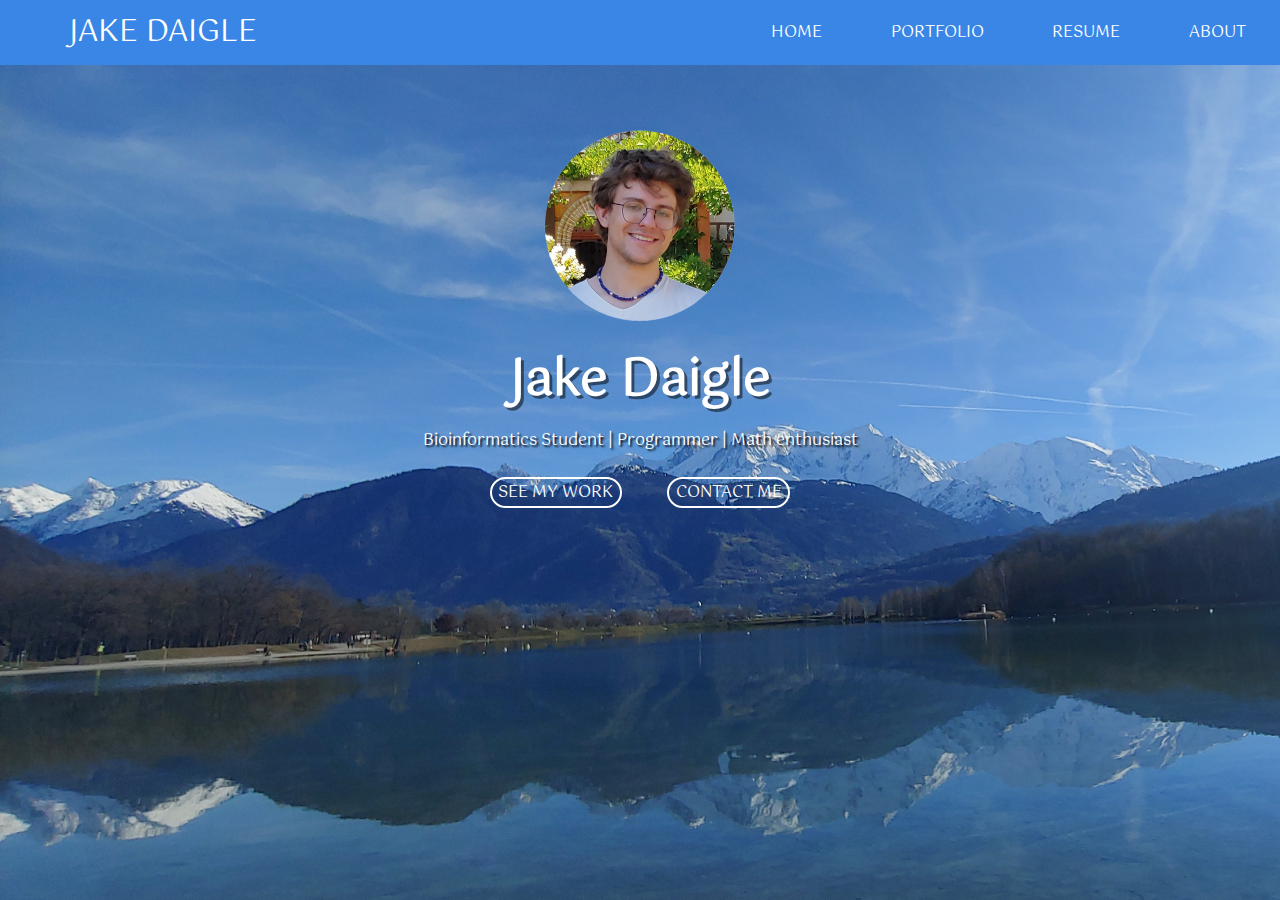
<file: index.html>
<!DOCTYPE html>
<html lang="en">
<head>
    <meta charset="UTF-8">
    <meta name="viewport" content="width=device-width, initial-scale=1.0">
    <title>Jake Daigle</title>
    <link rel="icon" href="images/logo.png">
    <link rel="stylesheet" href="style.css">
    <script src="script.js"></script>
</head>
<body id="homepage">
    <nav id="navBar">
        <div class="name"><a href="index.html">JAKE DAIGLE</a></div>
        <div class="navLink navStart"><a href="index.html" id="current-li">HOME</a></div>
        <div class="navLink dropdown">
            <a  href="portfolio.html">PORTFOLIO</a>
            <div class="dropdown-content">
                <div><a href="data-analysis.html">Data Analysis</a><br></div>
                <div><a href="game-design.html">Game Design</a><br></div>
                <div><a href="machine-learning.html">Machine Learning</a><br></div>
                <div><a href="web-design.html">Website Design</a><br></div>
            </div>
        </div>
        <div class="navLink"><a href="resume.html">RESUME</a></div>
        <div class="navLink"><a href="about.html">ABOUT</a></div>
        <div class="mobile-dropdown" style="font-size: 30px;">
            ≡
            <div class="mobile-dropdown-content">
                <div><a href="index.html">HOME</a><br></div>
                <div><a href="portfolio.html">PORTFOLIO</a><br></div>
                <div><a href="resume.html">RESUME</a><br></div>
                <div><a href="about.html">ABOUT</a><br></div>
            </div>
        </div>
    </nav>

    <img src="images/portrait2.png" alt="Photo of myself">
    <h1>Jake Daigle</h1>
    <p>Bioinformatics Student | Programmer | Math enthusiast</p>

    <ul id="homelinks">
        <li><a href="portfolio.html">SEE MY WORK</a></li>
        <li><a href="resume.html" class="border-glower">CONTACT ME</a></li>
    </ul>
</body>
</html>
</file>
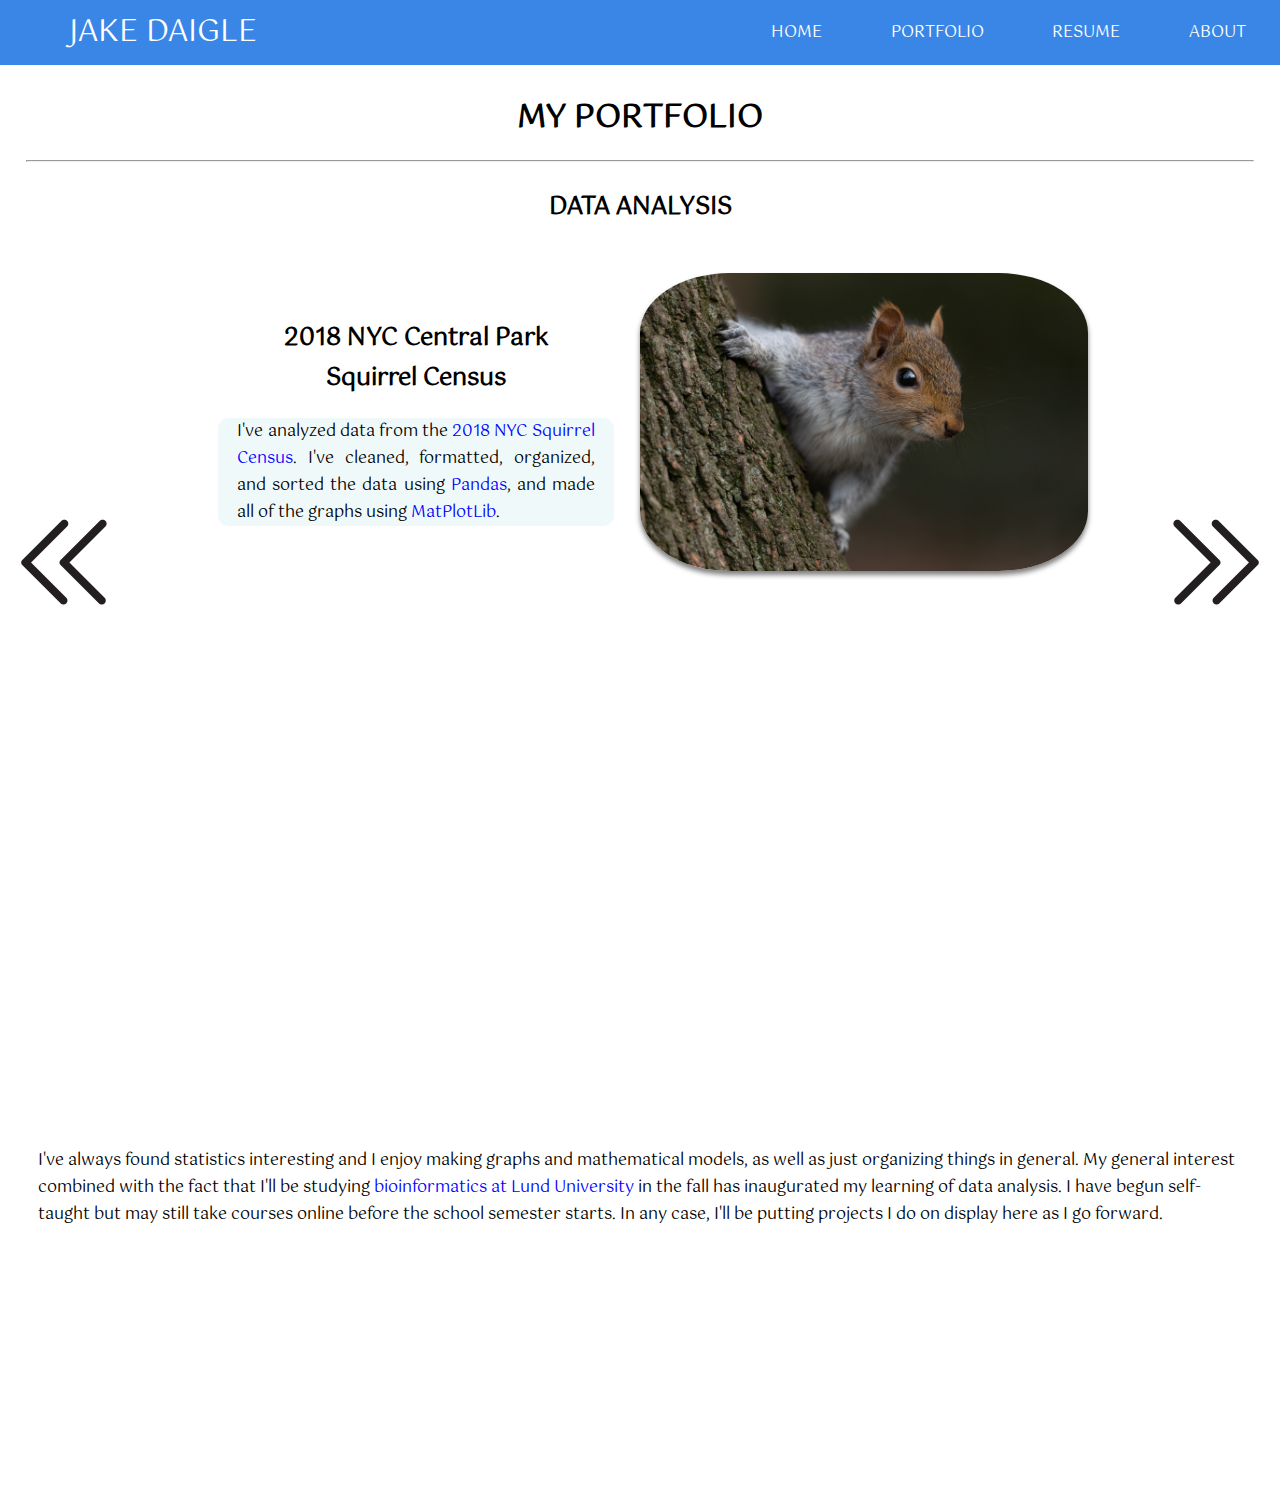
<file: data-analysis.html>
<!DOCTYPE html>
<html lang="en">
<head>
    <meta charset="UTF-8">
    <meta name="viewport" content="width=device-width, initial-scale=1.0">
    <meta name="description" content="Personal portfolio of Jake Daigle">
    <meta name="keywords" content="Daigle, portfolio, resume, CV, python, machine learning, data science">
    <meta name="author" content="Jake Daigle">
    <title>Jake Daigle</title>
    <link rel="icon" href="images/logo.png">
    <link rel="stylesheet" href="style.css">
    <script src="https://ajax.googleapis.com/ajax/libs/jquery/3.7.1/jquery.min.js"></script>
    <script src="script.js"></script>
</head>
<body id="data-analysis-page">
    <nav id="navBar">
        <div class="name"><a href="index.html">JAKE DAIGLE</a></div>
        <div class="navLink navStart"><a href="index.html" id="current-li">HOME</a></div>
        <div class="navLink dropdown">
            <a  href="portfolio.html">PORTFOLIO</a>
            <div class="dropdown-content">
                <div><a href="data-analysis.html">Data Analysis</a><br></div>
                <div><a href="game-design.html">Game Design</a><br></div>
                <div><a href="machine-learning.html">Machine Learning</a><br></div>
                <div><a href="web-design.html">Website Design</a><br></div>
            </div>
        </div>
        <div class="navLink"><a href="resume.html">RESUME</a></div>
        <div class="navLink"><a href="about.html">ABOUT</a></div>
        <div class="mobile-dropdown" style="font-size: 30px;">
            ≡
            <div class="mobile-dropdown-content">
                <div><a href="index.html">HOME</a><br></div>
                <div><a href="portfolio.html">PORTFOLIO</a><br></div>
                <div><a href="resume.html">RESUME</a><br></div>
                <div><a href="about.html">ABOUT</a><br></div>
            </div>
        </div>
    </nav>

    <h1 class="title">MY PORTFOLIO <hr></h1>

    <h2 class="title">DATA ANALYSIS</h2> <!-- ----------------------------------------------------------------------- -->

        <div class="slide-container">

        <img id="leftButton" src="images/arrow_left.png" alt="Left">

        <div class="grandparent" id="scrollingBox">
            <div class="parent">
                <div class="child">
                    <div class="title-slide-text">
                        <h2 style="text-align: center;">
                            2018 NYC Central Park<br>Squirrel Census
                        </h2>

                        <p>
                            I've analyzed data from the
                            <a href="https://github.com/rfordatascience/tidytuesday/tree/master/data/2019/2019-10-29">2018 NYC Squirrel Census</a>.
                            I've cleaned, formatted, organized, and sorted the data using <a href="https://pandas.pydata.org/docs/#">Pandas</a>, and made
                            all of the graphs using <a href="https://matplotlib.org/stable/api/index.html">MatPlotLib</a>.
                        </p>
                    </div>

                    <img class="data-analysis-chart" style="width: 100%; border-radius: 20%;" src="images/squirrels/squirrel_pic.jpg" alt="Image of a squirrel.">
                </div>

                <div class="child">
                    <img class="data-analysis-chart" src="images/squirrels/location.png" alt="">

                    <p>
                        In recording the sightings, census takers noted the precise latitude and longitude the squirrels were spotted at
                        (or perhaps rather where the observer was located). This is a heatmap of that data, or more specifically, a 2D-histogram.
                        Brighter regions of course indicate that there were many spottings in a close vicinity to the location, and darker indicate 
                        there were few or none. I think it's fascinating that just from a handful of squirrel spottings, we can clearly make out
                        where the lakes and buildings are, as no squirrels can be spotted there.
                    </p>
                </div>

                <div class="child">
                    <img class="data-analysis-chart" src="images/squirrels/sightings.png" alt="">

                    <p>
                        A bar plot of the number of recorder sightings over the month the census took place. Interesting to note that
                        on the 13th, over 400 sightings were recorded! This sort of data is useful in examining possible biases in the analysis
                        of the data. If, for example, sightings were only recorded on a specific day of the week, they could be influenced by
                        regular traffic events - for example the park is probably busier on a Saturday than a Monday, and this could influence
                        how/when squirrels are spotted and what they're doing.
                    </p>
                </div>

                <div class="child">
                    <img class="data-analysis-chart" src="images/squirrels/trees.png" alt="">

                    <p>
                        Here I've made a scatterplot of the latitude and longitude of all squirrel sightings in which the census taker included
                        the words "tree" in their extra notes (including variants like "trees", "Tree", etc.). It's not particularly interesting 
                        for this particular dataset, as it communicates relatively the same information as the heatmap, but with different animals 
                        or different study area, or a much larger data set, filtering notes like this could be more informative as it could show us 
                        how tree density relates to where the animal spends its time, locational preference, or just help to understand the arragement
                        and density of different flora.
                    </p>
                </div>

                <div class="child">
                    <img class="data-analysis-chart" src="images/squirrels/colours.png" alt="">

                    <p>
                        Pie charts showing relative proportions of primary (main) and secondary (highlight) fur colours. This sort of analysis
                        is useful in studies involving genetic information, as the phenotype reflects the allele variation. This could possibly
                        be of interest especially when paired with notes from the census takers on behaviour, particularly if observed over
                        longer periods of time. For example, certain colours might be harder for dogs to spot but easier for cats or vice versa.
                    </p>
                </div>

                <div class="child">
                    <img class="data-analysis-chart" src="images/squirrels/heights.png" alt="">

                    <p>
                        Another take on the latitude/longitude plot, but this time a scatterplot where the data points are moved and coloured according to
                        the height the squirrel was spotted at. It's not really for picking out invidivual spotting heights, but rather to see
                        a heightmap of the landscape, showing us where the tallest trees (presumably) are, and also making obvious that the vast 
                        vast majority of squirrels were spotted on the ground or very close.
                    </p>
                </div>
            </div>
        </div>

        <img id="rightButton" src="images/arrow_right.png" alt="Left">

    </div>

    <div class="writeup">
        <p>
            I've always found statistics interesting and I enjoy making graphs and mathematical models, as well as just organizing things
            in general. My general interest combined with the fact that I'll be studying 
            <a href="https://www.lunduniversity.lu.se/lubas/i-uoh-lu-NABIF/18010">bioinformatics at Lund University</a> in the fall has inaugurated
            my learning of data analysis. I have begun self-taught but may still take courses online before the school semester starts. In any case,
            I'll be putting projects I do on display here as I go forward.
        </p>
    </div>
</body>
</html>
</file>
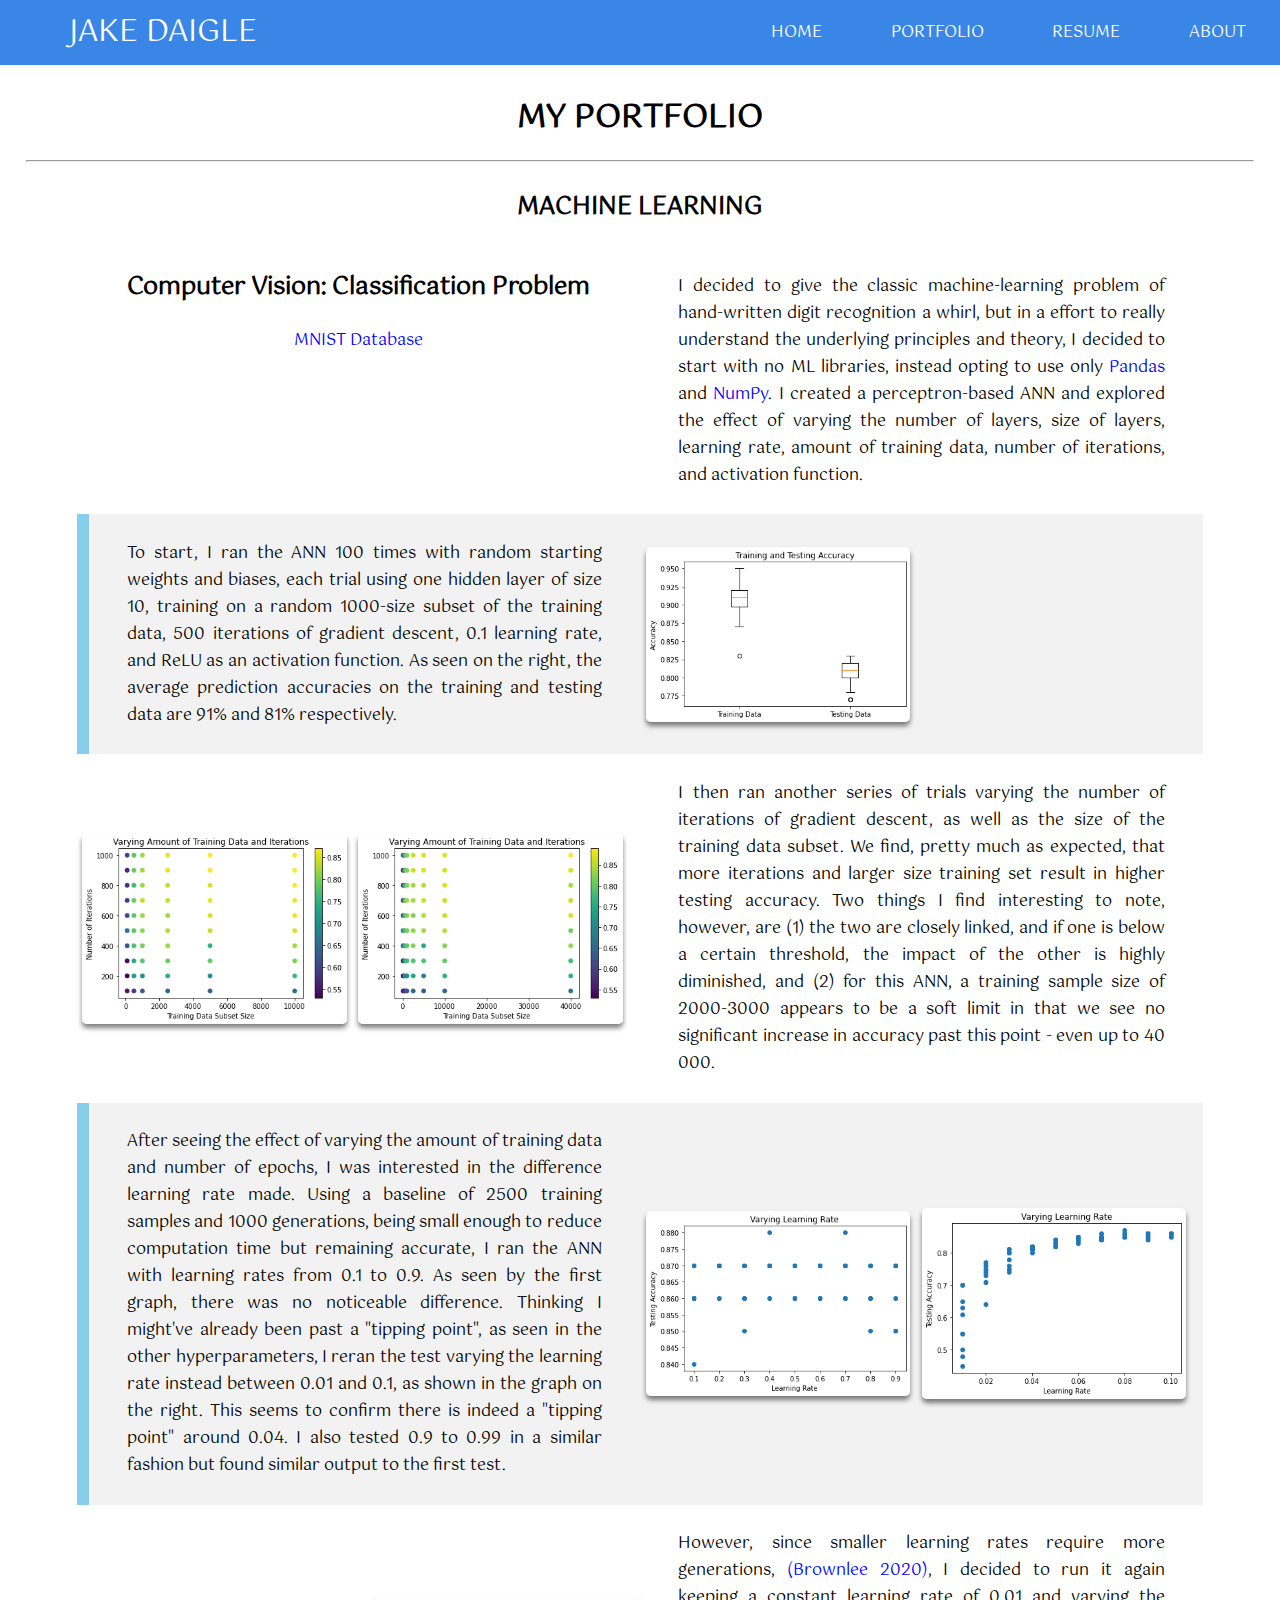
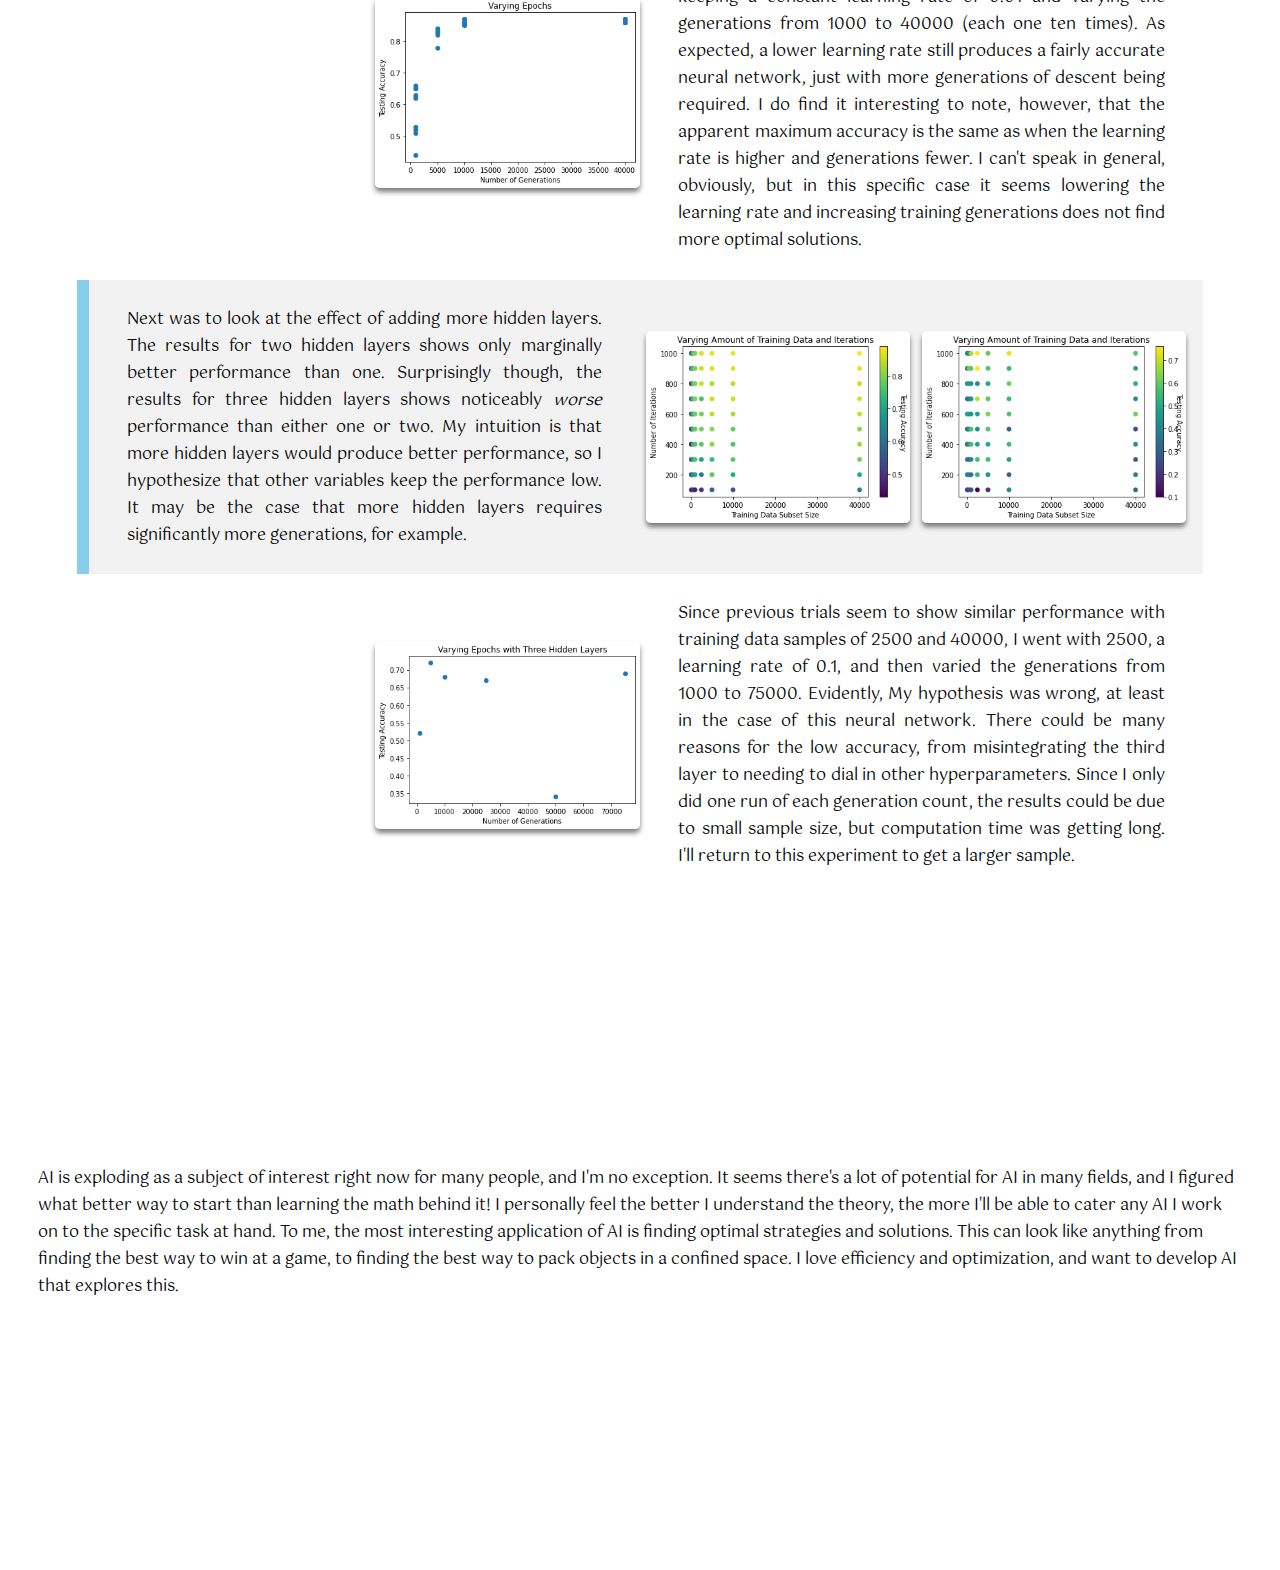
<file: machine-learning.html>
<!DOCTYPE html>
<html lang="en">
<head>
    <meta charset="UTF-8">
    <meta name="viewport" content="width=device-width, initial-scale=1.0">
    <meta name="description" content="Personal portfolio of Jake Daigle">
    <meta name="keywords" content="Daigle, portfolio, resume, CV, python, machine learning, data science">
    <meta name="author" content="Jake Daigle">
    <title>Jake Daigle</title>
    <link rel="icon" href="images/logo.png">
    <link rel="stylesheet" href="style.css">
    <script src="https://ajax.googleapis.com/ajax/libs/jquery/3.7.1/jquery.min.js"></script>
    <script src="script.js"></script>
</head>
<body id="machine-learning-page">
    <nav id="navBar">
        <div class="name"><a href="index.html">JAKE DAIGLE</a></div>
        <div class="navLink navStart"><a href="index.html" id="current-li">HOME</a></div>
        <div class="navLink dropdown">
            <a  href="portfolio.html">PORTFOLIO</a>
            <div class="dropdown-content">
                <div><a href="data-analysis.html">Data Analysis</a><br></div>
                <div><a href="game-design.html">Game Design</a><br></div>
                <div><a href="machine-learning.html">Machine Learning</a><br></div>
                <div><a href="web-design.html">Website Design</a><br></div>
            </div>
        </div>
        <div class="navLink"><a href="resume.html">RESUME</a></div>
        <div class="navLink"><a href="about.html">ABOUT</a></div>
        <div class="mobile-dropdown" style="font-size: 30px;">
            ≡
            <div class="mobile-dropdown-content">
                <div><a href="index.html">HOME</a><br></div>
                <div><a href="portfolio.html">PORTFOLIO</a><br></div>
                <div><a href="resume.html">RESUME</a><br></div>
                <div><a href="about.html">ABOUT</a><br></div>
            </div>
        </div>
    </nav>

    <h1 class="title">MY PORTFOLIO <hr></h1>

    <h2 class="title">MACHINE LEARNING</h2> <!-- ----------------------------------------------------------------------- -->
    <div class="charts">
        <div>
            <h2 style="text-align: center;">
                Computer Vision: Classification Problem
            </h2>
            <p style="justify-self: center;">
                <a href="https://en.wikipedia.org/wiki/MNIST_database">MNIST Database</a>
            </p>
        </div>
        <div class="chart-text">
            <p>
                I decided to give the classic machine-learning problem of hand-written digit recognition a whirl, but in a effort to really understand the underlying
                principles and theory, I decided to start with no ML libraries, instead opting to use only <a href="https://pandas.pydata.org/docs/#">Pandas</a> and 
                <a href="https://numpy.org/doc/stable/">NumPy</a>. I created a perceptron-based ANN and explored the effect of varying the number of layers,  size of layers,
                learning rate, amount of training data, number of iterations, and activation function.
            </p>
        </div>

        <p class="chart-text">
            To start, I ran the ANN 100 times with random starting weights and biases, each trial using one hidden layer of size 10, training on a random 1000-size subset
            of the training data, 500 iterations of gradient descent, 0.1 learning rate, and ReLU as an activation function. As seen on the right, the average
            prediction accuracies on the training and testing data are 91% and 81% respectively.
        </p>

        <div class="machine-learning-chart" >
            <img src="images/ANN/initial_accuracies.png" alt="Data plot">
        </div>

        <div class="machine-learning-chart" >
            <img src="images/ANN/train_and_iter1.png" alt="Graph showing accuracy when varying iterations and training sample size up to 10k">
            <img src="images/ANN/train_and_iter2.png" alt="Graph showing accuracy when varying iterations and training sample size up to 10k">
        </div>
        <p class="chart-text">
            I then ran another series of trials varying the number of iterations of gradient descent, as well as the size of the training data subset. We find, pretty
            much as expected, that more iterations and larger size training set result in higher testing accuracy. Two things I find interesting to note, however, are 
            (1) the two are closely linked, and if one is below a certain threshold, the impact of the other is highly diminished, and (2) for this ANN, a training sample
            size of 2000-3000 appears to be a soft limit in that we see no significant increase in accuracy past this point - even up to 40 000.
        </p>

        <p class="chart-text">
            After seeing the effect of varying the amount of training data and number of epochs, I was interested in the difference learning rate made. Using a baseline of
            2500 training samples and 1000 generations, being small enough to reduce computation time but remaining accurate, I ran the ANN with learning rates from
            0.1 to 0.9. As seen by the first graph, there was no noticeable difference. Thinking I might've already been past a "tipping point", as seen in the other
            hyperparameters, I reran the test varying the learning rate instead between 0.01 and 0.1, as shown in the graph on the right. This seems to confirm there is 
            indeed a "tipping point" around 0.04. I also tested 0.9 to 0.99 in a similar fashion but found similar output to the first test.
        </p>
        <div class="machine-learning-chart" >
            <img src="images/ANN/learning_rates.png" alt="Learning rate comparison.">
            <img src="images/ANN/learning_rates2.png" alt="Learning rate comparison.">
        </div>

        <div class="machine-learning-chart">
            <img style="margin: auto 0 auto auto;" src="images/ANN/generations.png" alt="Generation count comparison.">
        </div>
        <div class="chart-text">
            <p>
                However, since smaller learning rates require more generations,
                <a href="https://machinelearningmastery.com/understand-the-dynamics-of-learning-rate-on-deep-learning-neural-networks/">(Brownlee 2020)</a>,
                I decided to run it again keeping a constant learning rate of 0.01 and varying the generations from 1000 to 40000 (each one ten times). As expected,
                a lower learning rate still produces a fairly accurate neural network, just with more generations of descent being required. I do find it interesting to note,
                however, that the apparent maximum accuracy is the same as when the learning rate is higher and generations fewer. I can't speak in general, obviously,
                but in this specific case it seems lowering the learning rate and increasing training generations does not find more optimal solutions.
            </p>
        </div>

        <div class="chart-text">
            <p>
                Next was to look at the effect of adding more hidden layers. The results for two hidden layers shows only marginally better performance than one.
                Surprisingly though, the results for three hidden layers shows noticeably <em>worse</em> performance than either one or two. My intuition is that
                more hidden layers would produce better performance, so I hypothesize that other variables keep the performance low. It may be the case that more hidden layers
                requires significantly more generations, for example.
            </p>
        </div>
        <div class="machine-learning-chart" >
            <img src="images/ANN/twolayer_train_and_iter2.png" alt="Performance graph of two hidden layers.">
            <img src="images/ANN/threelayers.png" alt="Performance graph of three hidden layers.">
        </div>

        <div class="machine-learning-chart" >
            <img style="margin: auto 0 auto auto;" src="images/ANN/threelayer_generations.png" alt="">
        </div>
        <div>
            <p class="chart-text">
                Since previous trials seem to show similar performance with training data samples of 2500 and 40000, I went with 2500, a learning rate of 0.1, and then
                varied the generations from 1000 to 75000. Evidently, My hypothesis was wrong, at least in the case of this neural network. There could be many reasons
                for the low accuracy, from misintegrating the third layer to needing to dial in other hyperparameters. Since I only did one run of each generation
                count, the results could be due to small sample size, but computation time was getting long. I'll return to this experiment to get a larger sample.
            </p>
        </div>
    </div>

    <div class="writeup">
        <p>
            AI is exploding as a subject of interest right now for many people, and I'm no exception. It seems there's a lot of potential for AI
            in many fields, and I figured what better way to start than learning the math behind it! I personally feel the better I understand the
            theory, the more I'll be able to cater any AI I work on to the specific task at hand. To me, the most interesting application of AI
            is finding optimal strategies and solutions. This can look like anything from finding the best way to win at a game, to finding the best
            way to pack objects in a confined space. I love efficiency and optimization, and want to develop AI that explores this.
        </p>
    </div>
</body>
</html>
</file>
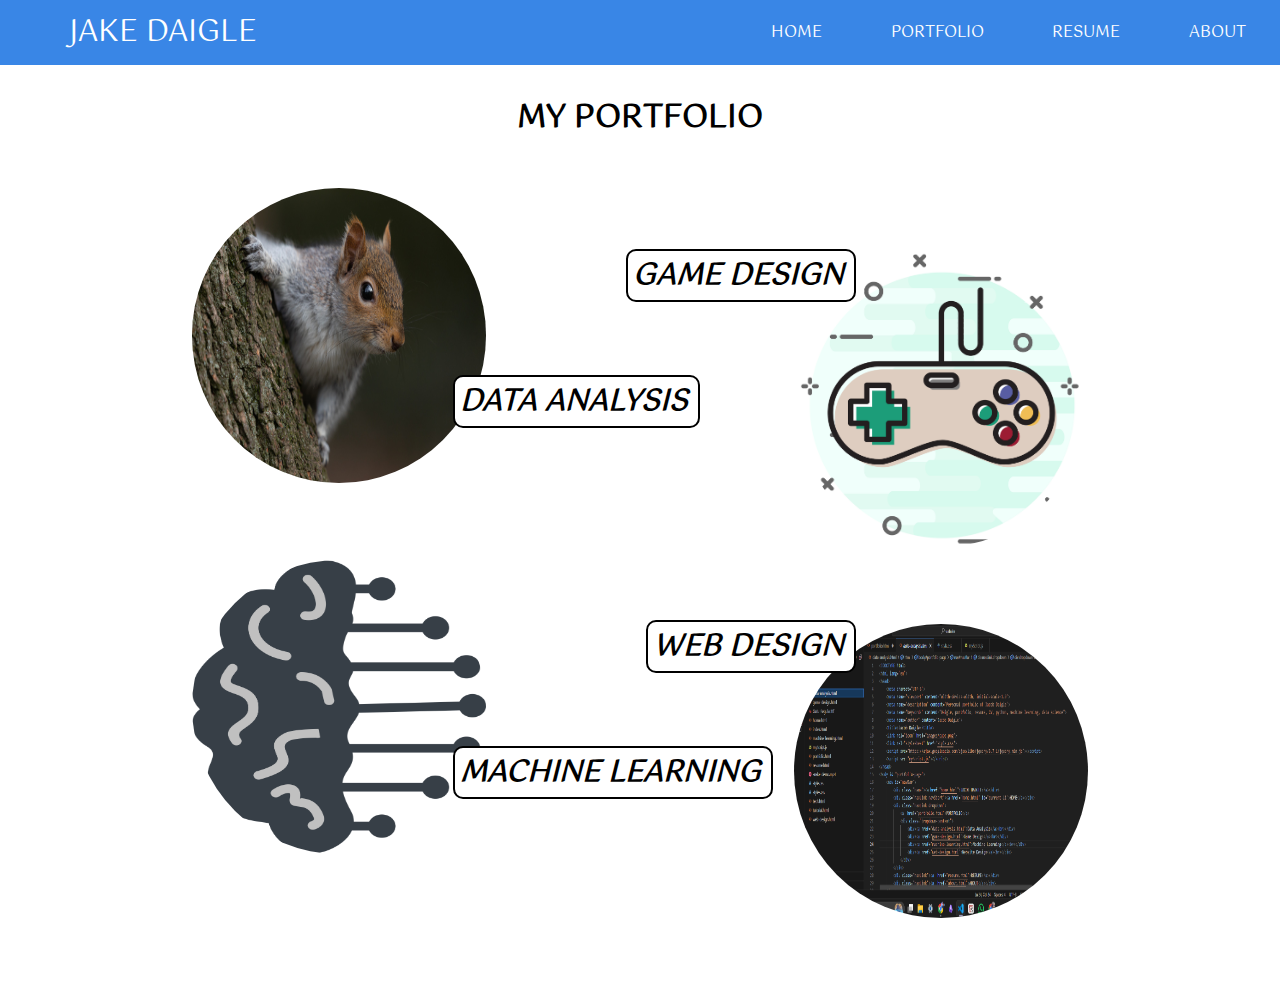
<file: portfolio.html>
<!DOCTYPE html>
<html lang="en">
<head>
    <meta charset="UTF-8">
    <meta name="viewport" content="width=device-width, initial-scale=1.0">
    <meta name="description" content="Personal portfolio of Jake Daigle">
    <meta name="keywords" content="Daigle, portfolio, resume, CV, python, machine learning, data science">
    <meta name="author" content="Jake Daigle">
    <title>Jake Daigle</title>
    <link rel="icon" href="images/logo.png">
    <link rel="stylesheet" href="style.css">
    <script src="https://ajax.googleapis.com/ajax/libs/jquery/3.7.1/jquery.min.js"></script>
    <script src="script.js"></script>
</head>
<body id="portfolio-page">
    <nav id="navBar">
        <div class="name"><a href="index.html">JAKE DAIGLE</a></div>
        <div class="navLink navStart"><a href="index.html" id="current-li">HOME</a></div>
        <div class="navLink dropdown">
            <a  href="portfolio.html">PORTFOLIO</a>
            <div class="dropdown-content">
                <div><a href="data-analysis.html">Data Analysis</a><br></div>
                <div><a href="game-design.html">Game Design</a><br></div>
                <div><a href="machine-learning.html">Machine Learning</a><br></div>
                <div><a href="web-design.html">Website Design</a><br></div>
            </div>
        </div>
        <div class="navLink"><a href="resume.html">RESUME</a></div>
        <div class="navLink"><a href="about.html">ABOUT</a></div>
        <div class="mobile-dropdown" style="font-size: 30px;">
            ≡
            <div class="mobile-dropdown-content">
                <div><a href="index.html">HOME</a><br></div>
                <div><a href="portfolio.html">PORTFOLIO</a><br></div>
                <div><a href="resume.html">RESUME</a><br></div>
                <div><a href="about.html">ABOUT</a><br></div>
            </div>
        </div>
    </nav>

    <h1 class="title">MY PORTFOLIO</h1>

    <div class="portfolio-display">
        <div class="portfolio-pic-label">
            <a href="data-analysis.html"><img class="portfolio-icon" src="images/squirrels/squirrel_pic.jpg" alt=""></a>
            <h1 class="label-right"><a href="data-analysis.html"><em>DATA ANALYSIS</em></a></h1>
        </div>
        <div class="portfolio-pic-label pic-label-offset">
            <a href="game-design.html"><img class="portfolio-icon" src="images/controller.png" alt=""></a>
            <h1 class="label-left"><a href="game-design.html"><em>GAME DESIGN</em></a></h1>
        </div>
        <div class="portfolio-pic-label">
            <a href="machine-learning.html"><img class="portfolio-icon" src="images/brain-wires.png" alt=""></a>
            <h1 class="label-right"><a href="machine-learning.html"><em>MACHINE LEARNING</em></a></h1>
        </div>
        <div class="portfolio-pic-label pic-label-offset">
            <a href="web-design.html"><img class="portfolio-icon" src="images/web-code.png" alt=""></a>
            <h1 class="label-left"><a href="web-design.html"><em>WEB DESIGN</em></a></h1>
        </div>
    </div>
</body>
</html>
</file>
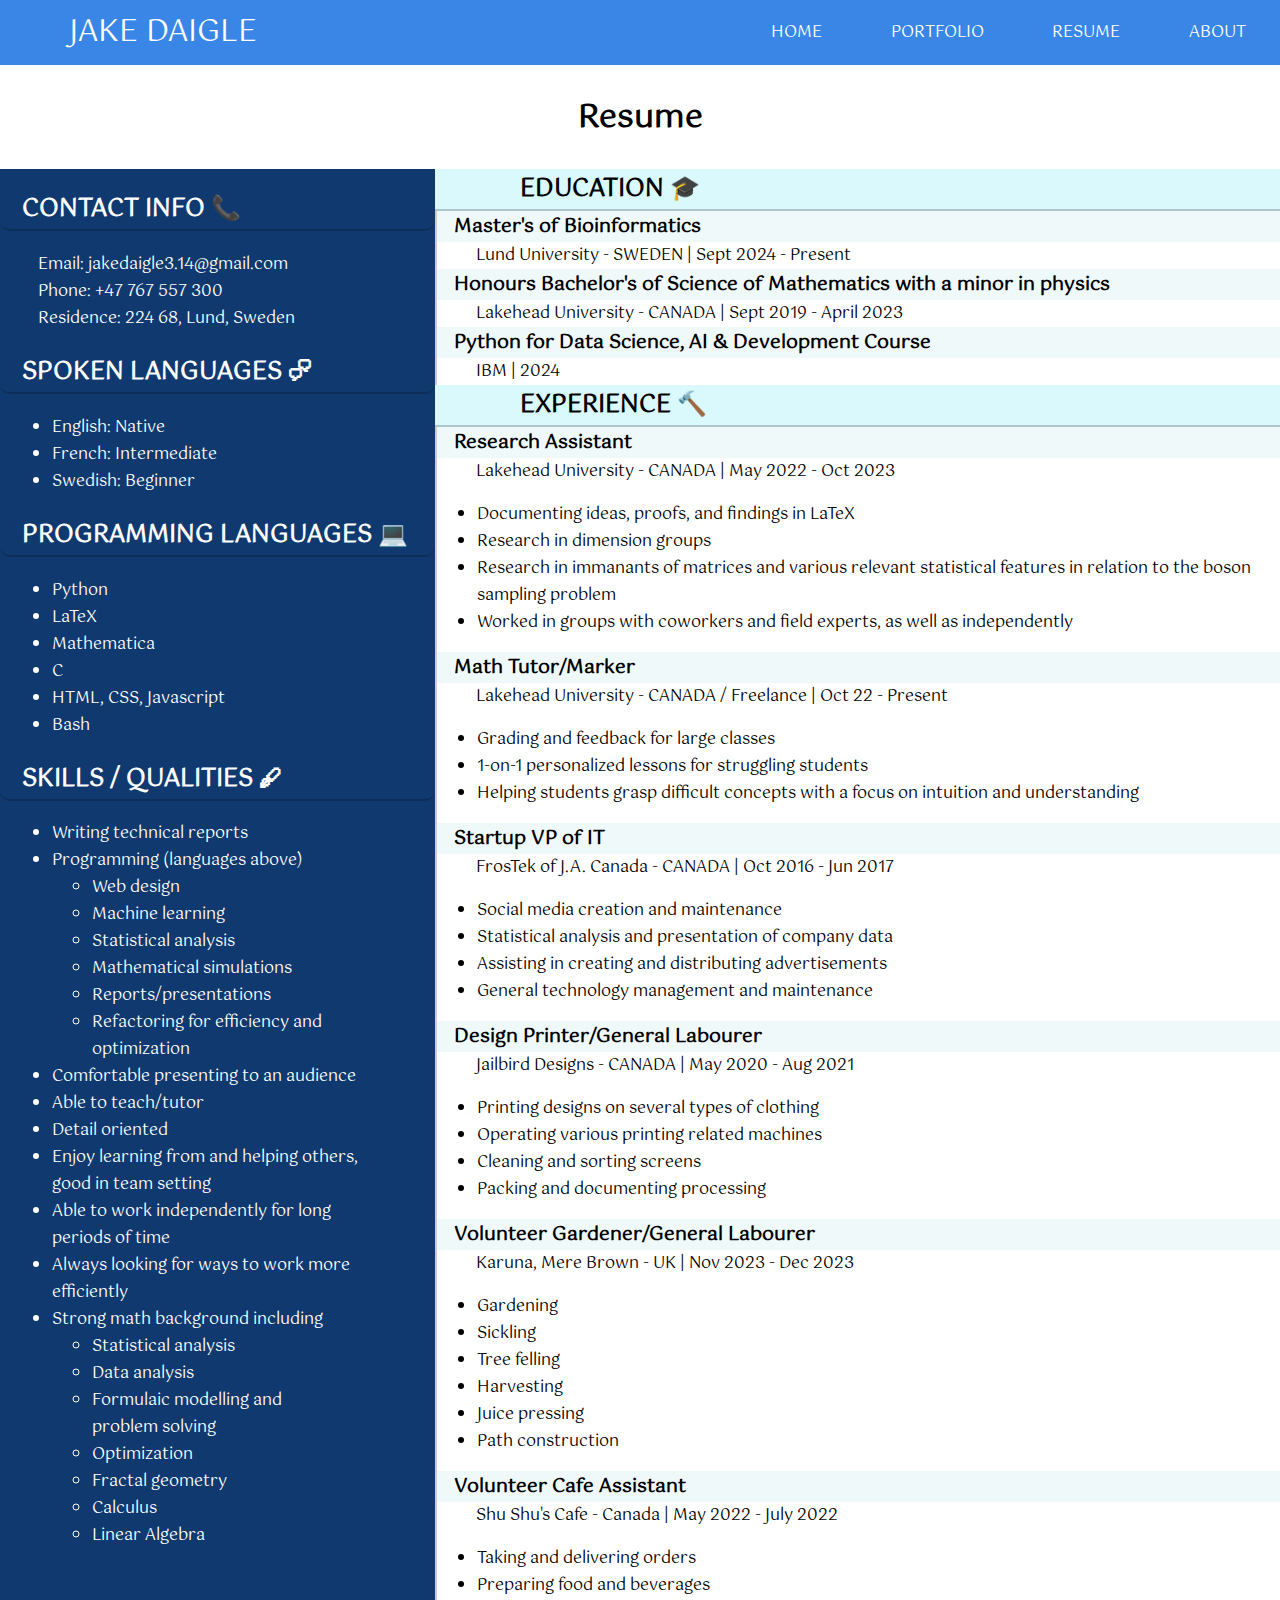
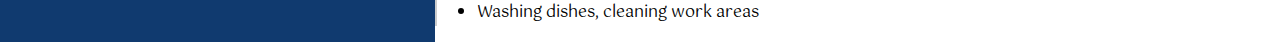
<file: resume.html>
<!DOCTYPE html>
<html lang="en">
<head>
    <meta charset="UTF-8">
    <meta name="viewport" content="width=device-width, initial-scale=1.0">
    <meta name="description" content="Personal portfolio of Jake Daigle">
    <meta name="keywords" content="Daigle, portfolio, resume, CV, python, machine learning, data science">
    <meta name="author" content="Jake Daigle">
    <title>Jake Daigle</title>
    <link rel="icon" href="images/logo.png">
    <link rel="stylesheet" href="style.css">
    <script src="script.js"></script>
</head>
<body id="resume-page">
    <nav id="navBar">
        <div class="name"><a href="index.html">JAKE DAIGLE</a></div>
        <div class="navLink navStart"><a href="index.html" id="current-li">HOME</a></div>
        <div class="navLink dropdown">
            <a  href="portfolio.html">PORTFOLIO</a>
            <div class="dropdown-content">
                <div><a href="data-analysis.html">Data Analysis</a><br></div>
                <div><a href="game-design.html">Game Design</a><br></div>
                <div><a href="machine-learning.html">Machine Learning</a><br></div>
                <div><a href="web-design.html">Website Design</a><br></div>
            </div>
        </div>
        <div class="navLink"><a href="resume.html">RESUME</a></div>
        <div class="navLink"><a href="about.html">ABOUT</a></div>
        <div class="mobile-dropdown" style="font-size: 30px;">
            ≡
            <div class="mobile-dropdown-content">
                <div><a href="index.html">HOME</a><br></div>
                <div><a href="portfolio.html">PORTFOLIO</a><br></div>
                <div><a href="resume.html">RESUME</a><br></div>
                <div><a href="about.html">ABOUT</a><br></div>
            </div>
        </div>
    </nav>

    <h1 class="title">Resume</h1>
    <div class="container">
        <div class="lsection">
            <h2>CONTACT INFO &#x1F4DE</h2>
                <p class="background-glower">
                    Email: <a href="mailto:jakedaigle3.14@gmail.com">jakedaigle3.14@gmail.com</a>
                </p>
                <p class="background-glower" style="animation-delay: 1s;">
                    Phone: +47 767 557 300
                </p>
                <p class="background-glower" style="animation-delay: 2s;">
                    <!-- Location: N7G 1X8, Strathroy, Canada<br> -->
                    Residence: 224 68, Lund, Sweden
                </p>

            <h2>SPOKEN LANGUAGES &#128490</h2>
            <ul>
                <li>English: Native</li>
                <li>French: Intermediate</li>
                <li>Swedish: Beginner</li>
            </ul>
            <h2>PROGRAMMING LANGUAGES &#128187</h2>
            <ul>
                <li>Python</li>
                <li>LaTeX</li>
                <li>Mathematica</li>
                <li>C</li>
                <li>HTML, CSS, Javascript</li>
                <li>Bash</li>
            </ul>

            <h2>SKILLS / QUALITIES &#x1F58B</h2>
            <ul>
                <li>Writing technical reports</li>
                <li>Programming (languages above)</li>
                    <ul>
                        <li>Web design</li>
                        <li>Machine learning</li>
                        <li>Statistical analysis</li>
                        <li>Mathematical simulations</li>
                        <li>Reports/presentations</li>
                        <li>Refactoring for efficiency and optimization</li>
                    </ul>
                <li>Comfortable presenting to an audience</li>
                <li>Able to teach/tutor</li>
                <li>Detail oriented</li>
                <li>Enjoy learning from and helping others, good in team setting</li>
                <li>Able to work independently for long periods of time</li>
                <li>Always looking for ways to work more efficiently</li>
                <li>Strong math background including
                    <ul>
                        <li>Statistical analysis</li>
                        <li>Data analysis</li>
                        <li>Formulaic modelling and problem solving</li>
                        <li>Optimization</li>
                        <li>Fractal geometry</li>
                        <li>Calculus</li>
                        <li>Linear Algebra</li>
                    </ul>
                </li>
            </ul>
        </div>

        <div class="rsection">
            <h2>EDUCATION &#127891</h2>

            <div class="rblock">
                <h3>Master's of Bioinformatics</h3>
                <p class="timeloc">Lund University - SWEDEN | Sept 2024 - Present</p>

                <h3>Honours Bachelor's of Science of Mathematics with a minor in physics</h3>
                <p class="timeloc">Lakehead University - CANADA | Sept 2019 - April 2023</p>

                <h3>Python for Data Science, AI & Development Course</h3>
                <p class="timeloc">IBM | 2024</p>
            </div>

            <h2>EXPERIENCE &#128296</h2>

            <div class="rblock">
                <h3>Research Assistant</h3>
                <p class="timeloc">Lakehead University - CANADA | May 2022 - Oct 2023</p>
                <ul>
                    <li>Documenting ideas, proofs, and findings in LaTeX</li>
                    <li>Research in dimension groups</li>
                    <li>Research in immanants of matrices and various relevant statistical features in relation to the boson sampling problem</li>
                    <li>Worked in groups with coworkers and field experts, as well as independently
                </ul>

                <h3>Math Tutor/Marker</h3>
                <p class="timeloc">Lakehead University - CANADA / Freelance | Oct 22 - Present</p>
                <ul>
                    <li>Grading and feedback for large classes</li>
                    <li>1-on-1 personalized lessons for struggling students</li>
                    <li>Helping students grasp difficult concepts with a focus on intuition and understanding</li>
                </ul>

                <h3>Startup VP of IT</h3>
                <p class="timeloc">FrosTek of J.A. Canada - CANADA | Oct 2016 - Jun 2017</p>
                <ul>
                    <li>Social media creation and maintenance</li>
                    <li>Statistical analysis and presentation of company data</li>
                    <li>Assisting in creating and distributing advertisements</li>
                    <li>General technology management and maintenance</li>
                </ul>

                <h3>Design Printer/General Labourer</h3>
                <p class="timeloc">Jailbird Designs - CANADA | May 2020 - Aug 2021</p>
                <ul>
                    <li>Printing designs on several types of clothing</li>
                    <li>Operating various printing related machines</li>
                    <li>Cleaning and sorting screens</li>
                    <li>Packing and documenting processing</li>
                </ul>

                <h3>Volunteer Gardener/General Labourer</h3>
                <p class="timeloc">Karuna, Mere Brown - UK | Nov 2023 - Dec 2023</p>
                <ul>
                    <li>Gardening</li>
                    <li>Sickling</li>
                    <li>Tree felling</li>
                    <li>Harvesting</li>
                    <li>Juice pressing</li>
                    <li>Path construction</li>
                </ul>

                <h3>Volunteer Cafe Assistant</h3>
                <p class="timeloc">Shu Shu's Cafe - Canada | May 2022 - July 2022</p>
                <ul>
                    <li>Taking and delivering orders</li>
                    <li>Preparing food and beverages</li>
                    <li>Washing dishes, cleaning work areas</li>
                </ul>
            </div>
        </div>
    </div>
    <!-- <embed src="images/Jacob Daigle CV.pdf"> -->
</body>
</html>
</file>
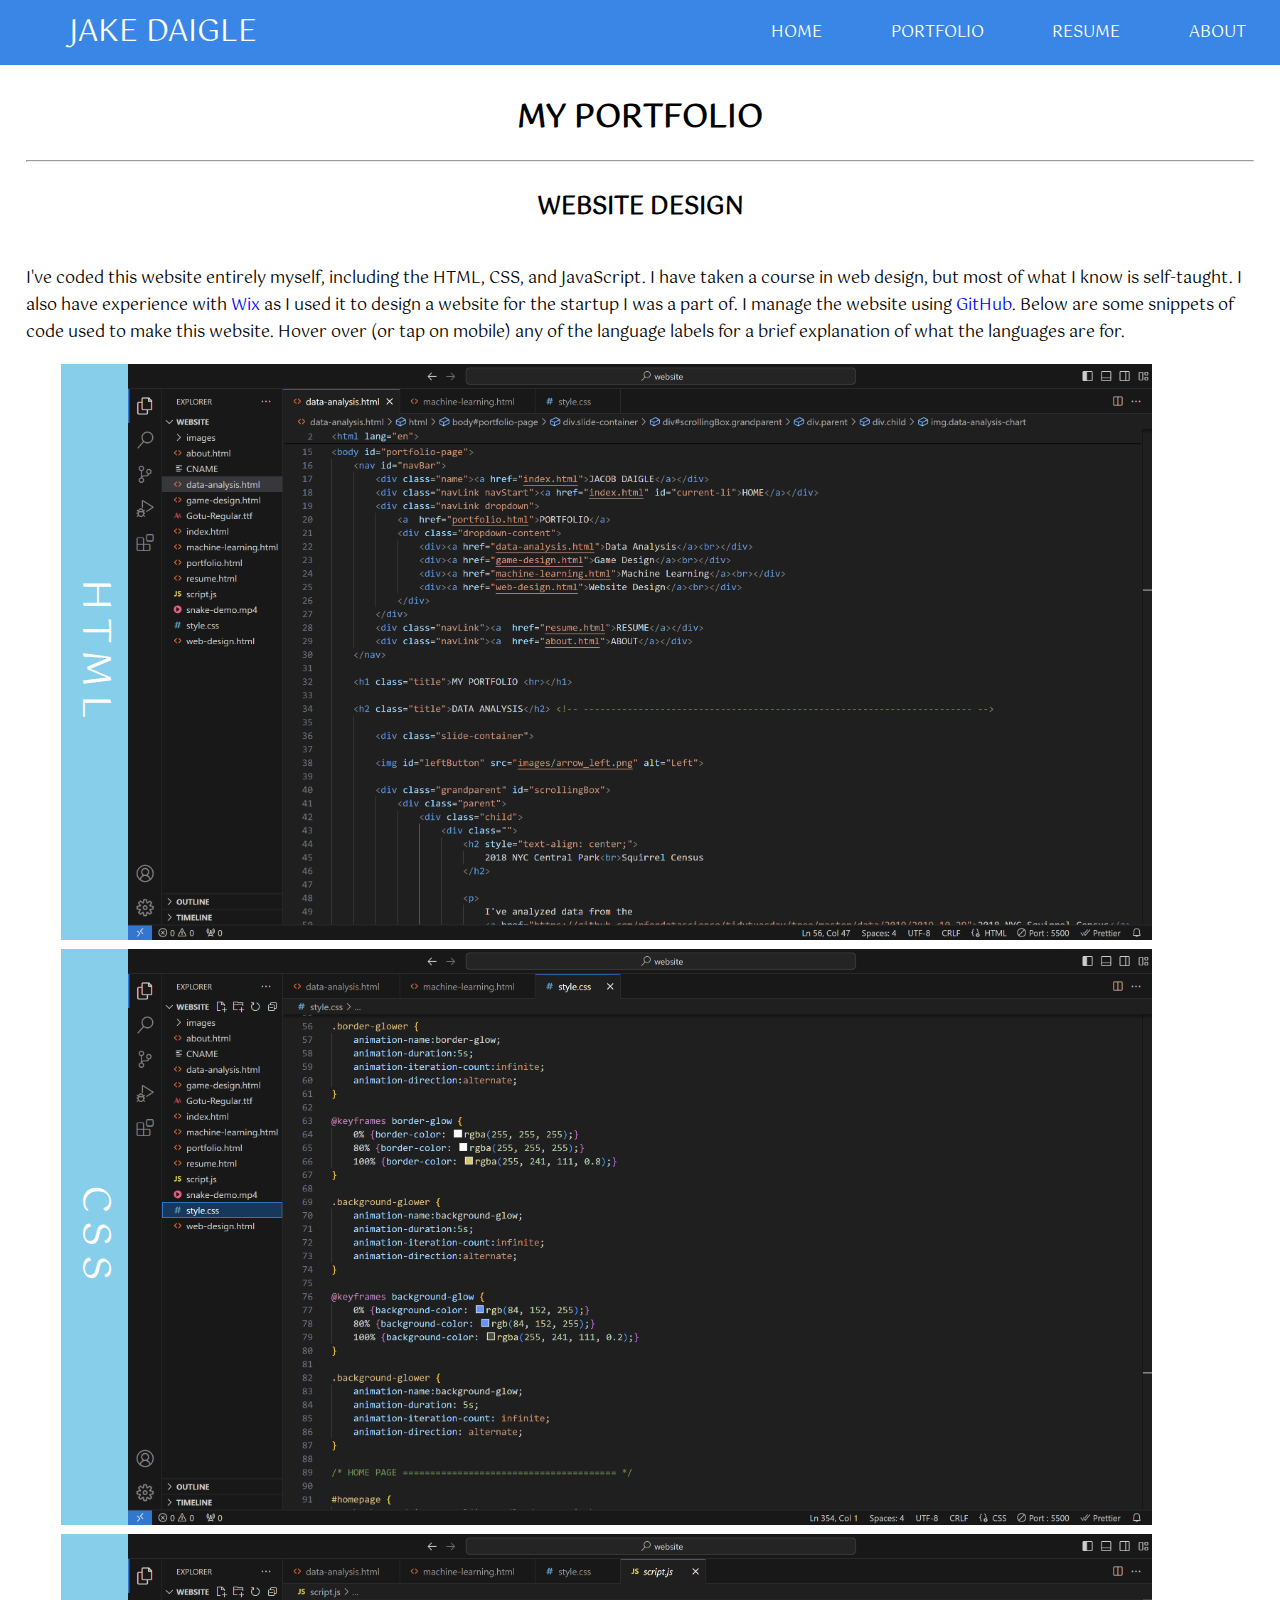
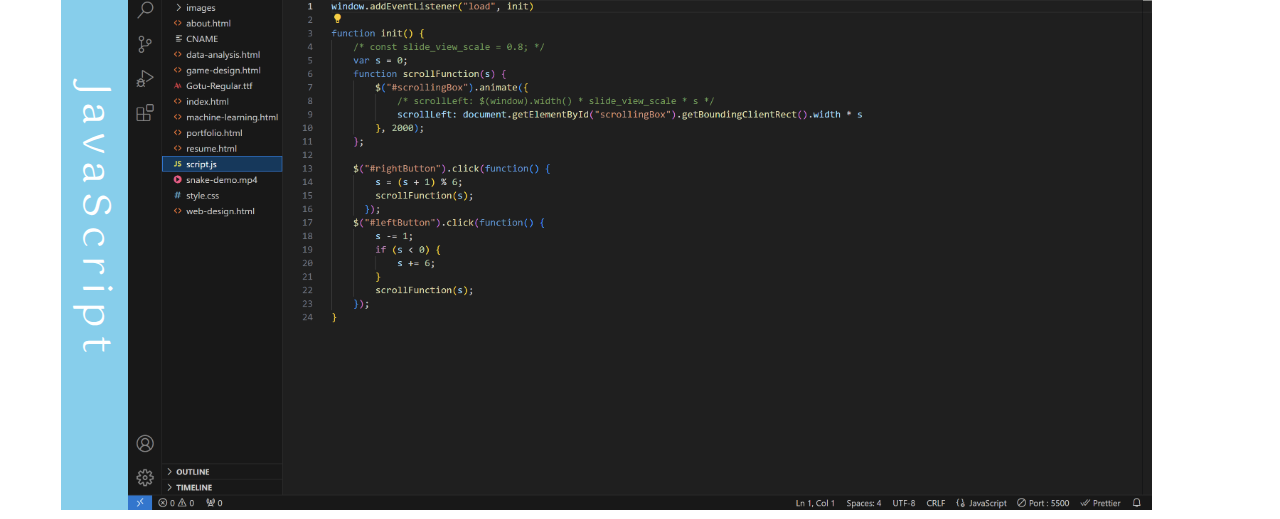
<file: web-design.html>
<!DOCTYPE html>
<html lang="en">
<head>
    <meta charset="UTF-8">
    <meta name="viewport" content="width=device-width, initial-scale=1.0">
    <meta name="description" content="Personal portfolio of Jake Daigle">
    <meta name="keywords" content="Daigle, portfolio, resume, CV, python, machine learning, data science">
    <meta name="author" content="Jake Daigle">
    <title>Jake Daigle</title>
    <link rel="icon" href="images/logo.png">
    <link rel="stylesheet" href="style.css">
    <script src="https://ajax.googleapis.com/ajax/libs/jquery/3.7.1/jquery.min.js"></script>
    <script src="script.js"></script>
</head>
<body id="web-design-page">
    <nav id="navBar">
        <div class="name"><a href="index.html">JAKE DAIGLE</a></div>
        <div class="navLink navStart"><a href="index.html" id="current-li">HOME</a></div>
        <div class="navLink dropdown">
            <a  href="portfolio.html">PORTFOLIO</a>
            <div class="dropdown-content">
                <div><a href="data-analysis.html">Data Analysis</a><br></div>
                <div><a href="game-design.html">Game Design</a><br></div>
                <div><a href="machine-learning.html">Machine Learning</a><br></div>
                <div><a href="web-design.html">Website Design</a><br></div>
            </div>
        </div>
        <div class="navLink"><a href="resume.html">RESUME</a></div>
        <div class="navLink"><a href="about.html">ABOUT</a></div>
        <div class="mobile-dropdown" style="font-size: 30px;">
            ≡
            <div class="mobile-dropdown-content">
                <div><a href="index.html">HOME</a><br></div>
                <div><a href="portfolio.html">PORTFOLIO</a><br></div>
                <div><a href="resume.html">RESUME</a><br></div>
                <div><a href="about.html">ABOUT</a><br></div>
            </div>
        </div>
    </nav>

    <h1 class="title">MY PORTFOLIO <hr></h1>

    <h2 class="title">WEBSITE DESIGN</h2>
    <div class="block">
        <p>
            I've coded this website entirely myself, including the HTML, CSS, and JavaScript. I have taken a
            course in web design, but most of what I know is self-taught. I also have experience with <a href="https://www.wix.com/">Wix</a>
            as I used it to design a website for the startup I was a part of. I manage the website using <a href="https://github.com/">GitHub</a>.
            Below are some snippets of code used to make this website. Hover over (or tap on mobile) any of the language labels for a brief
            explanation of what the languages are for.
        </p>
    </div>

    <div class="webdes-container">
        <p class="rotate-cw">HTML</p>
        <p class="language-explanation">
            HTML is the language in which the content of a webpage is written. Every word, image, button, list, and link is contained in the
            HTML of the website. The characterizing feature of HTML is the tags surrounding every element. &lta&gt and &lt&#47a&gt, for example,
            tells the website whatever's in between will be a hyperlink to another webpage. &lth1&gt indicates a header, &ltem&gt
            will make text italic, and so on. HTML also includes meta-data that search engines care about, like the fact this website
            is a portfolio or it's written in English.
            <br><br>
            HTML starts to get more interesting when you include the &lt&#47div&gt tag, classes and id's. These three things allow you to label
            elements or group them together to let you reference them in CSS and JavaScript.
        </p>
        <img src="images/web-design/html-sample.png" alt="A sample of the HTML code I wrote for this website.">
    </div>

    <div class="webdes-container">
        <p class="rotate-cw">CSS</p>
        <p class="language-explanation">
            Once you have all of the content of a webpage, the next step is making it look a certain way. CSS is how one can change stylistic
            elements like colours, borders, empty space, opacity, size, and more. CSS is much more powerful than just colouring some text, though.
            It can also be used to change style on actions like hover or click, leading to animations like the one when this text appeared. There
            are some really interesting capabilities, but probably one of the simplest but hardest things CSS is used for is rearranging and
            rescaling everything so the website looks good no matter what size screen it's displayed on.
        </p>
        <img src="images/web-design/css-sample.png" alt="A sample of the CSS code I wrote for this website.">
    </div>

    <div class="webdes-container">
        <p class="rotate-cw">JavaScript</p>
        <p class="language-explanation">
            At the end of the day, there's only so much functionality CSS can give to a website. If one wants more control over the functionality
            of a website, JavaScript is the answer. It can also control simple things like changing style, and animating things, but can also
            bring much more complex functionality like interactive elements or real-time updating of information.
        </p>
        <img src="images/web-design/javascript-sample.png" alt="A sample of the JavaScript code I wrote for this website.">
    </div>
</body>
</html>
</file>
<file: style.css>
/* GENERAL FORMATTING ======================================= */
@font-face {
    font-family: "Gotu";
    src:url(Gotu-Regular.ttf)
  }


html, body {
    margin: 0;
    font-family: "Gotu";
    overflow-x: hidden;
    /* font-family: 'Gill Sans', 'Gill Sans MT', Calibri, 'Trebuchet MS', sans-serif; */
}

.marble {
    background-image: url(images/blue-marble.jpg);
    background-size: 15%;
    background-attachment: fixed;
}

h1 {
    margin: 2vw
}

footer {
    background-color: #5b96df95;
}

/* .blocked {
    color: black;
    margin-left: 4vw;
    margin-right: 4vw;
    padding: 1vw;
    border: 6px solid rgba(0, 0, 0, 0.1);
    border-radius: 5px;
    background-color: rgba(93, 7, 214, 0.2);
    background-color: rgb(86, 239, 81);
    border-style: outset;
} */

.block {
    color: black;
    background-color: white;
    padding: 2vh 2vw;
}

p {
    margin: 0;
}

p a {
    color: blue;
    text-decoration: none;
}

/* ::-webkit-scrollbar {
    display: none;
} */

.border-glower {
    animation-name:border-glow;
    animation-duration:5s;
    animation-iteration-count:infinite;
    animation-direction:alternate;
}

@keyframes border-glow {
    0% {border-color: rgba(255, 255, 255);}
    80% {border-color: rgba(255, 255, 255);}
    100% {border-color: rgba(255, 241, 111, 0.8);}
}

.background-glower {
    animation-name:background-glow;
    animation-duration:5s;
    animation-iteration-count:infinite;
    animation-direction:alternate;
}

@keyframes background-glow {
    0% {background-color: #103A6F;}
    80% {background-color: #103A6F;}
    100% {background-color: rgba(255, 241, 111, 0.2);}
}

.background-glower {
    animation-name:background-glow;
    animation-duration: 5s;
    animation-iteration-count: infinite;
    animation-direction: alternate;
}

/* HOME PAGE ======================================= */

#homepage {
    background-image: url(images/lacdepassy.jpg);
    background-size: cover;
    background-attachment: fixed;
}

#homepage img {
    display: block;
    margin: 0 auto;
    margin-top: 5vw;
    width: 15vw;
    min-width: 150px;
}

#homepage h1 {
    display: table;
    color: white;
    font-size: 50px;
    text-align: center;
    margin: 1vw auto 0 auto;
    padding: 5px 10px;
    text-shadow: 3px 3px 0 rgba(0, 0, 0, 0.5);
}

#homepage p {
    display: table;
    color: white;
    text-align: center;
    margin: 0 auto 1vw auto;
    text-shadow: 2px 2px 2px black;
}

#homelinks {
    display: flex;
    width: 300px;
    justify-content: space-between;
    list-style: none;
    margin: 0 auto;
    padding: 1% 0;
    white-space: nowrap;
    flex-wrap: wrap;
}

#homelinks a {
    margin: 0;
    color: white;
    text-decoration: none;
    text-align: center;
    padding: 0 0.5vw;
    border: 2px white solid;
    border-radius: 50px;
}

@media only screen and (max-width: 768px) {
    #homepage img {
        margin-top: 15vh;
    }
}

/* NAV BAR ======================================= */

#navBar {
    display: grid;
    grid-template-columns: auto auto auto auto auto auto auto auto auto auto auto auto;
    background-color: rgb(57, 134, 230);
    position: relative;
    top: 0;
    width: 100vw;
    z-index: 100;
}

.navLink {
    display: none;
}
    
.navStart {
    grid-column: 8;
}

.mobile-dropdown {
    display: flex;
    color: white;
    position: relative;
    grid-column: 12;
    align-items: center;
}
  
.mobile-dropdown-content {
    opacity: 0;
    position: absolute;
    top: 100%;
    right: 0;
    background-color: rgb(57, 134, 230);
    overflow: hidden;
    box-shadow: 0px 8px 16px 0px rgba(0,0,0,0.5);
    z-index: 101;
    transition: 0.5s;
    white-space: nowrap;
}

.mobile-dropdown:hover .mobile-dropdown-content {
    opacity: 1;
}

.mobile-dropdown-content > div:hover {
    background-color: rgb(47, 124, 220);
    transition: all linear 0.3s;
}

.mobile-dropdown-content a {
    font-size: small;
    color: white;
    text-decoration: none;
    padding: 0 3vw;
    vertical-align: middle;
}

@media only screen and (min-width: 768px) {
    .navLink {
        display: flex;
        justify-content: center;
        align-items: center;
        color: white;
    }
    
    .navLink a {
        display: inline;
        color: white;
        text-decoration: none;
    }
    
    .navLink:hover {
        background-color: rgb(47, 124, 220);    
    }

    .mobile-dropdown {
        grid-column: 8;
        grid-row: 1;
        display: none;
    }

    .mobile-dropdown-content {
        left: 100%;
    }
    
    .dropdown {
        position: relative;
    }
      
    .dropdown-content {
        opacity: 0;
        position: absolute;
        top: 100%;
        left: 0;
        background-color: rgb(57, 134, 230);
        overflow: hidden;
        box-shadow: 0px 8px 16px 0px rgba(0,0,0,0.5);
        z-index: 1;
        transition: 0.5s;
        white-space: nowrap;
    }

    .dropdown:hover .dropdown-content {
        opacity: 1;
    }
    
    .dropdown-content > div:hover {
        background-color: rgb(47, 124, 220);
        transition: all linear 0.3s;
    }
    
    .dropdown-content > div > a {
        padding: 0 2vw;
    }
    
    .navStart {
        grid-column: 9;
    }
}

.name {
    grid-column: 2;
    font-size: 30px;
    padding: 8px 0;
}

.name a {
    float:left;
    color: white;
    text-decoration: none;
}

/* PORTFOLIO ======================================= */

/* Entire grid */
.portfolio-display {
    background-color: white;
    display: grid;
    column-gap: 6vw;
    row-gap: 6vw;
    padding: 6vw;
    grid-template-columns: 40vw 40vw;
    grid-template-rows: 40vw 40vw;
    overflow: hidden;
}

/* Pic+Label combo div */
.portfolio-pic-label {
    width: 100%;
    height: 100%;
    position: relative;
    display: flex;
    white-space: nowrap;
}

/* Image */
.portfolio-icon {
    height: 100%;
    border-radius: 100%;
    aspect-ratio: 1;
    transition: 1s;
}

/* Labels */
.label-right, .label-left {
    z-index: 1;
    font-size: 2.3vw;
    position: absolute;
    border: 2px solid black;
    background: white;
    border-radius: 10px;
    padding: 0 10px 0 5px;
}

.label-right a, .label-left a{
    text-decoration: none;
    color: inherit;
}

@media only screen and (min-width: 768px) {
    /* Entire grid */
    .portfolio-display {
        background-color: white;
        display: grid;
        column-gap: 24vw;
        row-gap: 6vw;
        padding: 1.5vw 15vw 10vw 15vw;
        grid-template-columns: 23vw 23vw;
        grid-template-rows: 23vw 23vw;
        overflow: hidden;
    }

    /* Pic+Label combo div */
    .portfolio-pic-label {
        width: 100%;
        height: 100%;
        position: relative;
        display: flex;
        white-space: nowrap;
    }

    .pic-label-offset {
        top: 5vw;
    }

    .portfolio-icon:hover {
        transform: scale(1.1, 1.1) rotate(8deg);
        cursor: pointer;
        box-shadow: 10px 10px 5px 5px rgba(0, 0, 0, 0.5);
    }

    .label-right {
        bottom: 10%;
        left: 80%;
    }

    .label-left {
        top: -10%;
        right: 70%;
    }
}

/* Data analysis slides */
.slide-container {
    display: grid;
    grid-template-columns: 10vw 80vw 10vw;
    height: 135vh;
}
#leftButton, #rightButton {
    width: 100%;
    align-self: center;
}

.grandparent {
    overflow-x: hidden;
    overflow-y: hidden;
}
    
.parent {
    display: grid;
    grid-template-columns: 70vw 70vw 70vw 70vw 70vw 70vw;
    width: 600%;
    height: 100%;
    column-gap: 10vw;
    padding: 0 5vw;
}
      
.child {
    display: block;
    height: 100%;
    text-align: left;
    padding: 2vw 0;
}

.child > img {
    max-width: 100%;
    margin: 0 auto;
}

.child p {
    padding: 0 5%;
    border-radius: 10px;
    height: fit-content;
    background-color: #F0F9FA;
}

.title-slide-text {
    margin: 2vw;
}

.data-analysis-chart {
    width: 100%;
    border-radius: 5px;
    box-shadow: 0 4px 5px 0 rgba(0,0,0,0.5);
}

@media only screen and (min-width: 768px) {
    .slide-container {
        height: 70vh;
    }

    .child {
        display: grid;
        grid-template-columns: 50% 50%;
        text-align: justify;
    }

    .child img {
        width: 70%;
    }
}

/* MACHINE LEARNING =========== */
.charts {
    display: grid;
    grid-template-columns: 50% 50%;
    text-align: left;
    margin: 0 6vw;
}

.charts > *:nth-child(4n+3), .charts > *:nth-child(4n+4) {
    background-color: rgba(0, 0, 0, 0.05);
}

.charts > *:nth-child(4n+3) {
    border-left: 1vw solid skyblue;
}

.machine-learning-chart {
    height: 100%;
    display: flex;
    align-items: center;
    flex-wrap: wrap;
}

.machine-learning-chart > img {
    width: 95%;
    border-radius: 5px;
    box-shadow: 0 4px 5px 0 rgba(0,0,0,0.5);
}

.chart-text {
    display: flex;
    align-items: center;
    padding: 2vw 3vw;
}

@media only screen and (min-width: 768px) {
    .charts {
        text-align: justify;
    }
    .machine-learning-chart > img {
        width: 47%;
        margin: 0 1%;
    }
}

/* GAME DESIGN ============= */
    .snake-vid {
        display: block;
        margin: 0 auto;
        width: 50vw;
        border: 5px ridge white;
        border-radius: 5px;
    }

    .snake-text {
        width: 90%;
        margin: 5vh auto;
    }

@media only screen and (min-width: 768px) {
    .snake-vid {
        display: block;
        float: left;
        margin: 0 2vw;
        width: 20vw;
    }

    .snake-text {
        width: 48%;
        padding: 5vw;
        float: left;
    }
}

/* MISC ==================== */

.title {
    text-align: center;
}

.writeup {
    background-color:white;
}

.writeup > p {
    padding: 30vh 3vw;
}

/* Web Design pics ========== */
.webdes-container {
    position: relative;
    top: 0;
    width: 80vw;
    margin: 0 auto 0 max(10vw, 60px);
}

#web-design-page img {
    width: 100%; 
}

.rotate-cw {
    color: white;
    text-align: center;
    width: 45vw;
    transform: rotate(90deg);
    transform-origin: 0 0;
    background-color: skyblue;
    position: absolute;
    top: 0; left: 0;
    letter-spacing: 8px;
    font-size: min(5vw, 40px);
}

.language-explanation {
    color: white;
    position: absolute;
    top: 0; left: 0;
    transform: translate(-100%, 0);
    transition: all ease 0.7s;
    background-color: rgba(0, 0, 0, 0.8);
    font-size: 1.8vw;
    width: 73.9vw;
    height: 39vw;
    padding: 3vw;
    opacity: 0;
}

.language-explanation:hover {
    transform: rotate(0deg);
    opacity: 1;
}

/* RESUME ======================================= */
#resume-page p {
    padding: 0 3vw;
}

.container {
    display: grid;
    grid-template-columns: 34vw 66vw;
}

@media only screen and (max-width: 768px) {
    .container {
        grid-template-columns: 100vw;
    }
}

.lsection {
    background-color: #103A6F;
    color: white;
}

.lsection h2 {
    padding: 0 5%;
    border-bottom: 2px rgba(0, 0, 0, 0.2) solid;
    border-radius: 10px;
}

.lsection a {
    color: white;
}

.lsection ul {
    padding: 0 12%;
}

.rsection {
    background-color: white;
}

.rsection h2 {
    padding: 0 10%;
    margin: 0;
    background-color: #d9f9fc;
    border-bottom: 2px rgba(0, 0, 0, 0.2) solid;
}

.rsection h3 {
    background-color: #F0F9FA;
    padding: 0 2%;
    margin: 0;
}

.rblock {
    margin: 0;
    padding: 0;
    border-left: 2px rgba(0, 0, 0, 0.2) solid;
}

/* ABOUT ======================================= */
#about-page p {
    padding: 3vw;
    margin: 0 5%;
}

.about-gallery {
    display: block;
}

#about-page img {
    width: 90%;
    margin: 0 5%;
    object-fit: cover;
    border-radius: 5%;
    transition: all linear 0.2s;
    box-shadow: 5px 5px 5px 0 rgba(0, 0, 0, 0.5);
}

[class*=about-image] {
    position: relative;
    transition: all linear 0.2s;
}

[class*=about-image]:hover {
    color: rgba(255,255,255,0.8);
}

[class*=about-image] > p {
    top: 0;
    left: 0;
}

[class*=about-image] {
    position: relative;
}

.about-description {
    position: absolute;
    top: 0; left: 0;
    width: 90%;
    margin: 0 5%;
    color: transparent;
    background-color: transparent;
    height: 99%;
    border-radius: 5%;
}

.about-description:hover {
    color: white;
    transition: 0.5s;
    background-color: rgba(0, 0, 0, 0.5);
}

@media only screen and (min-width: 768px) {
    .about-gallery {
        display: grid;
        grid-template-columns: auto auto auto auto;
        grid-template-rows: 40vh 40vh 40vh 40vh;
        margin: 3%;
        grid-gap: 1vw;
    }

    #about-page img {
        width: 100%;
        height: 100%;
        object-fit: cover;
        border-radius: 5%;
        transition: all linear 0.2s;
        box-shadow: 5px 5px 5px 0 rgba(0, 0, 0, 0.5);
    }

    .about-description {
        width: 100%;
        height: 100%;
    }
}

.about-image1 {
    grid-area: 3 / 3 / 5 / 3;
}

.about-image2 {
    grid-area: 3 / 1 / 5 / 1;
}

.about-image3 {
    grid-area: 2 / 3 / 2 / 3
}

.about-image4 {
    grid-area: 2 / 4 / 4 / 4
}

.about-image5 {
    grid-area: 3 / 2 / 5 / 2;
}

.about-image6 {
    grid-area: 1 / 3 / 1 / 5
}

.about-image7 {
    grid-area: 1 / 1 / 3 / 1;
}

.about-image8 {
    grid-area: 1 / 2 / 3 / 2;
}
</file>
